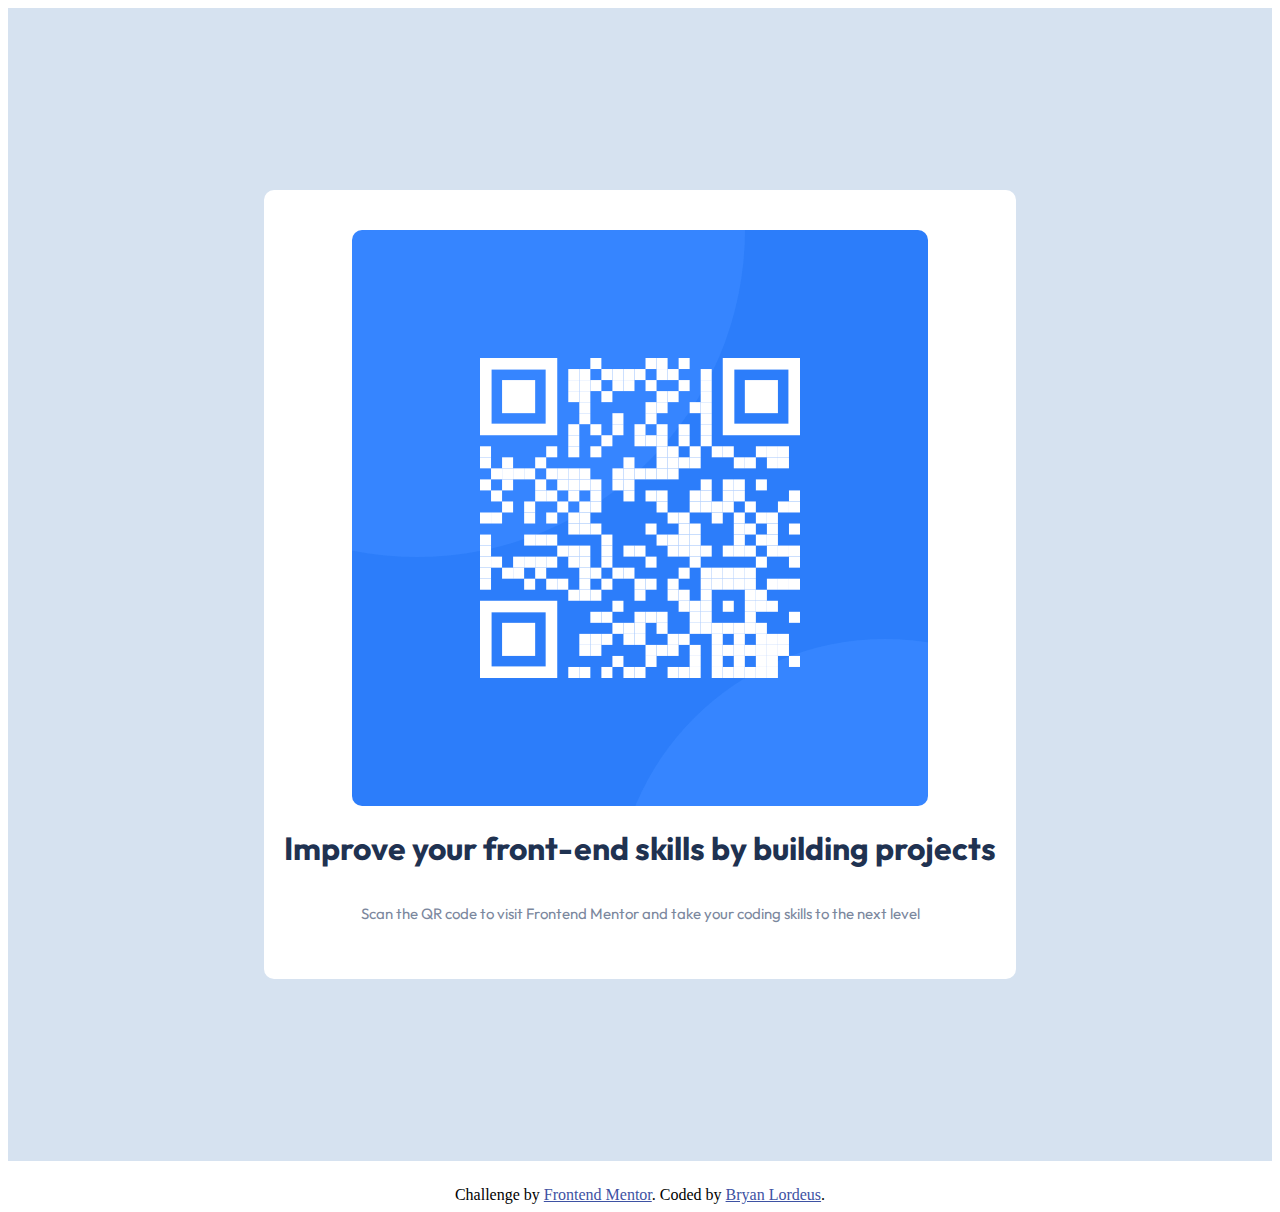
<file: index.html>
<!DOCTYPE html>
<html lang="en">
<head>
  <meta charset="UTF-8">
  <meta name="viewport" content="width=device-width, initial-scale=1.0"> <!-- displays site properly based on user's device -->

  <link rel="icon" type="image/png" sizes="32x32" href="./images/favicon-32x32.png">
  <link rel="stylesheet" type="text/css" href="style.css">

  <title>Frontend Mentor | QR code component</title>

</head>
<main>
  

  <div class="qrsection">
     <img src="./images/image-qr-code.png" alt="QR Code" width="576" height="576">

     <h1>Improve your front-end skills by building projects</h1>

     <p>Scan the QR code to visit Frontend Mentor and take your coding skills to the next level</p>
  </div>

  
  </main>

<footer>
   <div class="attribution">
     Challenge by <a href="https://www.frontendmentor.io?ref=challenge" target="_blank" rel="noopener">Frontend Mentor</a>. 
     Coded by <a href="https://www.frontendmentor.io/profile/blordeus">Bryan Lordeus</a>.
   </div>
</footer>
</html>
</file>
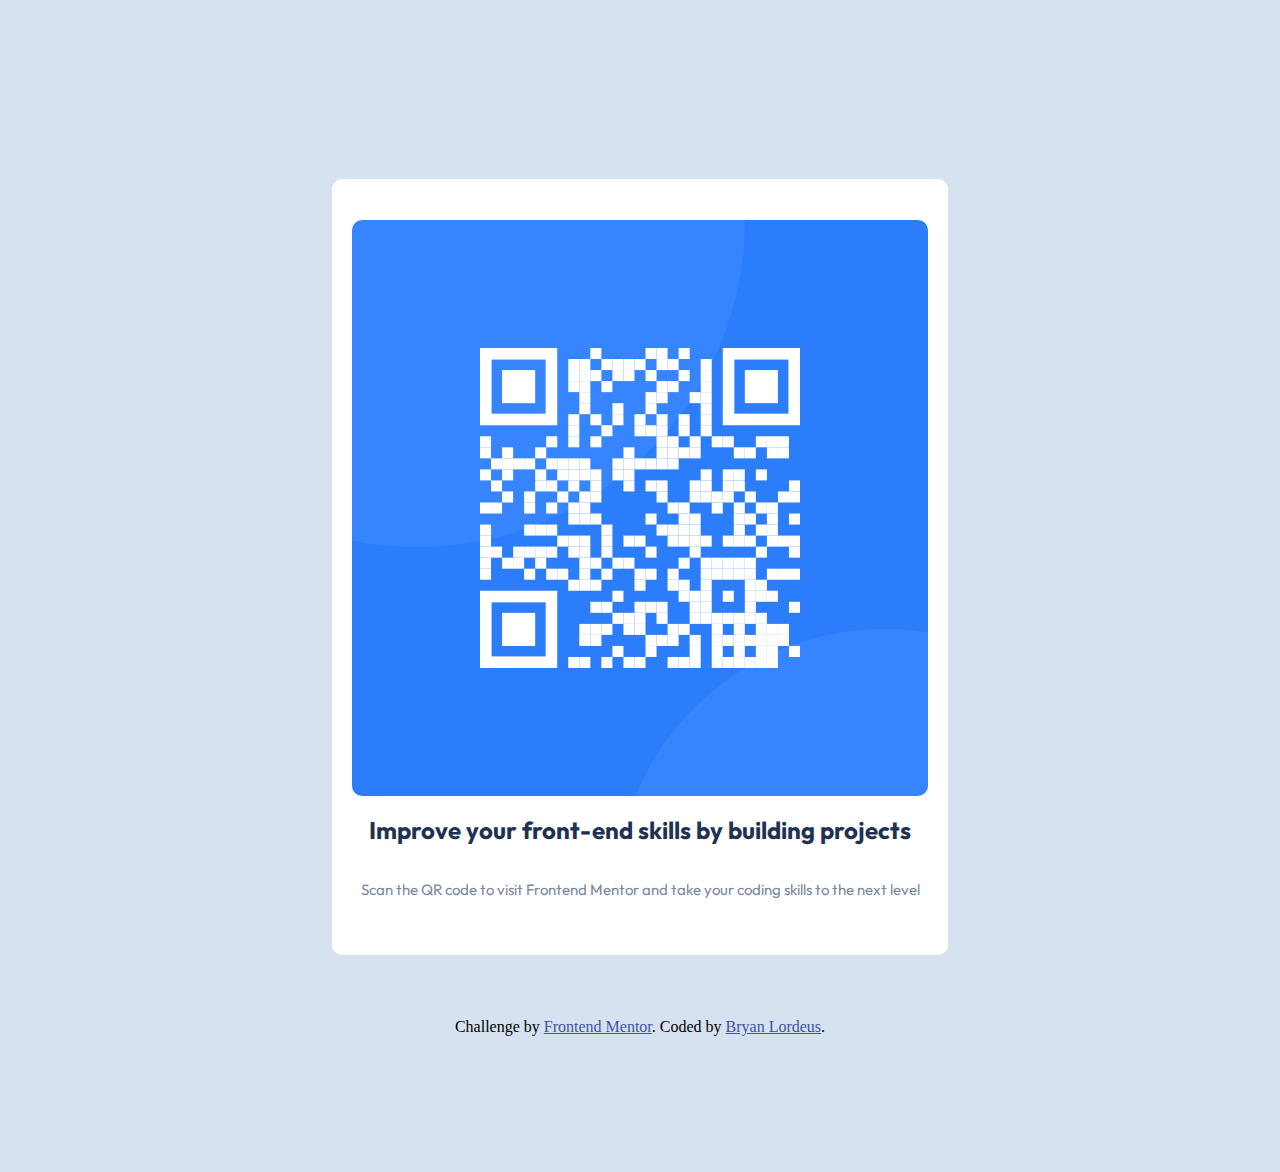
<file: qr-code-component-main/index.html>
<!DOCTYPE html>
<html lang="en">
<head>
  <meta charset="UTF-8">
  <meta name="viewport" content="width=device-width, initial-scale=1.0"> <!-- displays site properly based on user's device -->

  <link rel="icon" type="image/png" sizes="32x32" href="./images/favicon-32x32.png">
  <link rel="stylesheet" type="text/css" href="style.css">

  <title>Frontend Mentor | QR code component</title>

</head>
<body>

  <div class="qrsection">
  <img src="./images/image-qr-code.png" alt="QR Code" sizes="576x576">

  <h2>Improve your front-end skills by building projects</h2>

  <p>Scan the QR code to visit Frontend Mentor and take your coding skills to the next level</p>
  </div>

  <div class="attribution">
    Challenge by <a href="https://www.frontendmentor.io?ref=challenge" target="_blank" rel="noopener">Frontend Mentor</a>. 
    Coded by <a href="https://www.frontendmentor.io/profile/blordeus">Bryan Lordeus</a>.
  </div>
</body>
</html>
</file>
<file: style.css>
@import url('https://fonts.googleapis.com/css2?family=Outfit:wght@400;700&display=swap');

.attribution { 
    font-size: 16px; 
    text-align: center; 
    padding-top: 2%;
}

.attribution a { 
    color: hsl(228, 45%, 44%); 
}

 main {
    background-color: hsl(212, 45%, 89%);
    min-height: 100vh;
    display: flex; 
    text-align: center; 
    align-items: center;
}

.qrsection p {
    font-family: 'Outfit';
    font-size: 15px;
    font-weight: 400;
    text-align: center;
    color: hsl(220, 15%, 55%);
}

.qrsection h1 {
    font-family: 'Outfit';
    font-weight: 700;
    text-align: center;
    color: hsl(218, 44%, 22%);
}

.qrsection {
    background-color: white;
    display: flex;
    padding: 4% 2%;
    flex-direction: column;
    flex-wrap: wrap;
    border-radius: 10px;
    margin: auto;
    justify-content: center;
    align-items: center;
}

.qrsection img {
    border-radius: 10px;
    margin: 1%;
    max-width: 576px;
    max-height: 576px;
    width: auto;
    height: auto;
}

/* On screens that are 1440px or less, set the background color to blue */
@media screen and (max-width: 1440px) {
    .qrsection {
        margin: auto;
        width: auto;
    }
    main {
        display: flex;
        flex-direction: column;
        padding: 10%;
    }
    .qrsection img {
        margin: auto;
    }
  }
  
  /* On screens that are 375px or less, set the background color to olive */
  @media screen and (max-width: 375px) {
    .qrsection {
        margin: auto;
        width: auto;
    }
    .qrsection img {
        margin: auto;
    }
    main {
        display: flex;
        flex-direction: column;
        padding: 10% 5%;
    }
  }
</file>
<file: qr-code-component-main/style.css>
@import url('https://fonts.googleapis.com/css2?family=Outfit:wght@400;700&display=swap');

.attribution { 
    font-size: 16px; 
    text-align: center; 
    padding-top: 2%;
}

.attribution a { 
    color: hsl(228, 45%, 44%); 
}

 body {
    background-color: hsl(212, 45%, 89%);
    height: 100vh;
}

.qrsection p {
    font-family: 'Outfit';
    font-size: 15px;
    font-weight: 400;
    text-align: center;
    color: hsl(220, 15%, 55%);
}

.qrsection h2 {
    font-family: 'Outfit';
    font-weight: 700;
    text-align: center;
    color: hsl(218, 44%, 22%);
}

.qrsection {
    background-color: white;
    display: flex;
    padding: 4% 2%;
    flex-direction: column;
    flex-wrap: wrap;
    border-radius: 10px;
    margin: auto;
    justify-content: center;
    align-items: center;
}

.qrsection img {
    border-radius: 10px;
    margin: 1%;
    max-width: 576px;
    max-height: 576px;
    width: auto;
    height: auto;
}

/* On screens that are 1440px or less, set the background color to blue */
@media screen and (max-width: 1440px) {
    .qrsection {
        margin: auto;
        width: auto;
    }
    body {
        display: flex;
        flex-direction: column;
        padding: 10%;
    }
    .qrsection img {
        margin: auto;
    }
  }
  
  /* On screens that are 375px or less, set the background color to olive */
  @media screen and (max-width: 375px) {
    .qrsection {
        margin: auto;
        width: auto;
    }
    .qrsection img {
        margin: auto;
    }
    body {
        display: flex;
        flex-direction: column;
        padding: 10% 5%;
    }
  }
</file>
